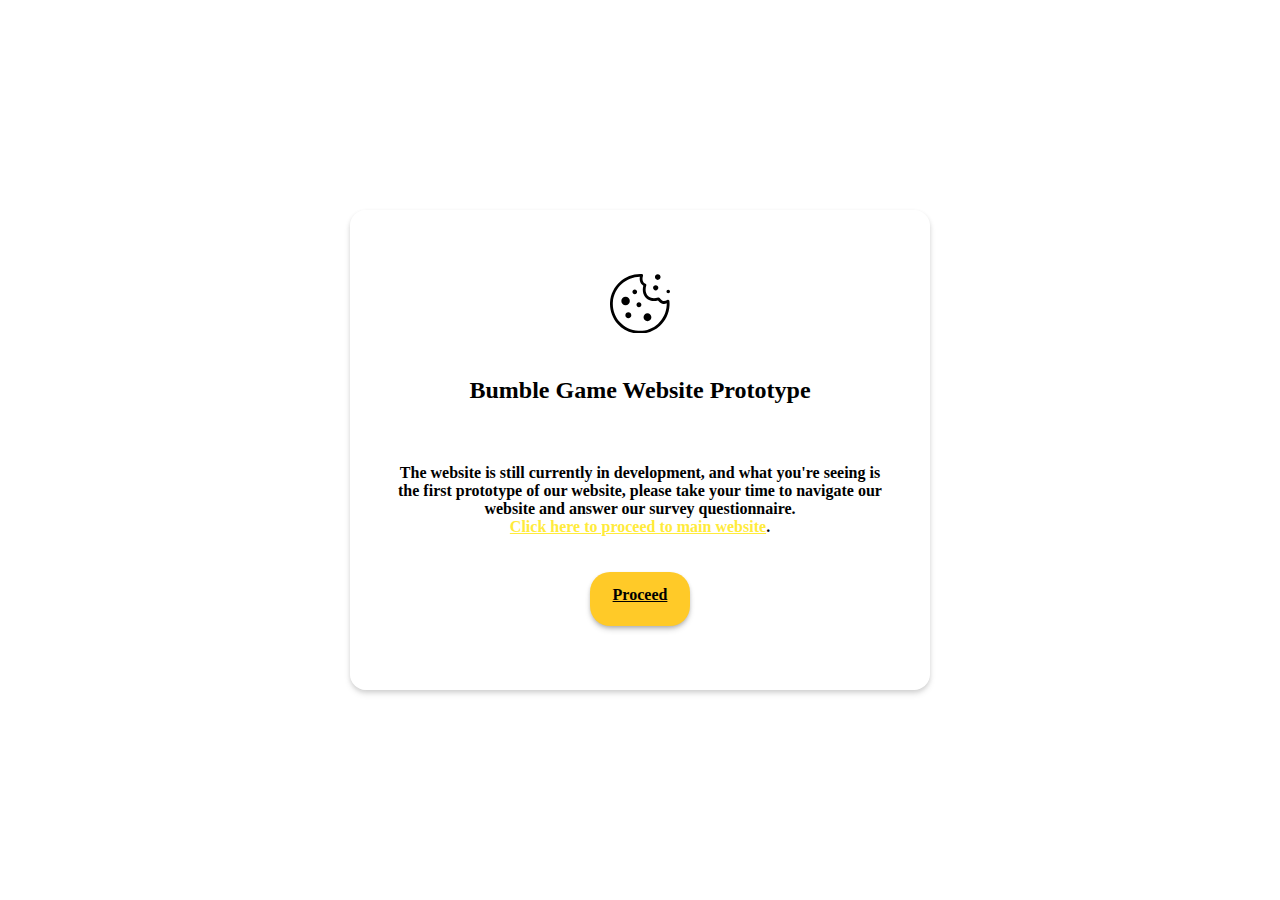
<file: index.html>
<!DOCTYPE html>
<html lang="en">
<head>
    <meta charset="UTF-8">
    <meta name="viewport" content="width=device-width, initial-scale=1.0">
    <title>Bumble Pilot Test Advisory</title>
    <link rel="stylesheet" href="card.css">
</head>
<body>
    <div class="card">
        <svg xml:space="preserve" viewBox="0 0 122.88 122.25" y="0px" x="0px" id="cookieSvg" version="1.1"><g><path d="M101.77,49.38c2.09,3.1,4.37,5.11,6.86,5.78c2.45,0.66,5.32,0.06,8.7-2.01c1.36-0.84,3.14-0.41,3.97,0.95 c0.28,0.46,0.42,0.96,0.43,1.47c0.13,1.4,0.21,2.82,0.24,4.26c0.03,1.46,0.02,2.91-0.05,4.35h0v0c0,0.13-0.01,0.26-0.03,0.38 c-0.91,16.72-8.47,31.51-20,41.93c-11.55,10.44-27.06,16.49-43.82,15.69v0.01h0c-0.13,0-0.26-0.01-0.38-0.03 c-16.72-0.91-31.51-8.47-41.93-20C5.31,90.61-0.73,75.1,0.07,58.34H0.07v0c0-0.13,0.01-0.26,0.03-0.38 C1,41.22,8.81,26.35,20.57,15.87C32.34,5.37,48.09-0.73,64.85,0.07V0.07h0c1.6,0,2.89,1.29,2.89,2.89c0,0.4-0.08,0.78-0.23,1.12 c-1.17,3.81-1.25,7.34-0.27,10.14c0.89,2.54,2.7,4.51,5.41,5.52c1.44,0.54,2.2,2.1,1.74,3.55l0.01,0 c-1.83,5.89-1.87,11.08-0.52,15.26c0.82,2.53,2.14,4.69,3.88,6.4c1.74,1.72,3.9,3,6.39,3.78c4.04,1.26,8.94,1.18,14.31-0.55 C99.73,47.78,101.08,48.3,101.77,49.38L101.77,49.38z M59.28,57.86c2.77,0,5.01,2.24,5.01,5.01c0,2.77-2.24,5.01-5.01,5.01 c-2.77,0-5.01-2.24-5.01-5.01C54.27,60.1,56.52,57.86,59.28,57.86L59.28,57.86z M37.56,78.49c3.37,0,6.11,2.73,6.11,6.11 s-2.73,6.11-6.11,6.11s-6.11-2.73-6.11-6.11S34.18,78.49,37.56,78.49L37.56,78.49z M50.72,31.75c2.65,0,4.79,2.14,4.79,4.79 c0,2.65-2.14,4.79-4.79,4.79c-2.65,0-4.79-2.14-4.79-4.79C45.93,33.89,48.08,31.75,50.72,31.75L50.72,31.75z M119.3,32.4 c1.98,0,3.58,1.6,3.58,3.58c0,1.98-1.6,3.58-3.58,3.58s-3.58-1.6-3.58-3.58C115.71,34.01,117.32,32.4,119.3,32.4L119.3,32.4z M93.62,22.91c2.98,0,5.39,2.41,5.39,5.39c0,2.98-2.41,5.39-5.39,5.39c-2.98,0-5.39-2.41-5.39-5.39 C88.23,25.33,90.64,22.91,93.62,22.91L93.62,22.91z M97.79,0.59c3.19,0,5.78,2.59,5.78,5.78c0,3.19-2.59,5.78-5.78,5.78 c-3.19,0-5.78-2.59-5.78-5.78C92.02,3.17,94.6,0.59,97.79,0.59L97.79,0.59z M76.73,80.63c4.43,0,8.03,3.59,8.03,8.03 c0,4.43-3.59,8.03-8.03,8.03s-8.03-3.59-8.03-8.03C68.7,84.22,72.29,80.63,76.73,80.63L76.73,80.63z M31.91,46.78 c4.8,0,8.69,3.89,8.69,8.69c0,4.8-3.89,8.69-8.69,8.69s-8.69-3.89-8.69-8.69C23.22,50.68,27.11,46.78,31.91,46.78L31.91,46.78z M107.13,60.74c-3.39-0.91-6.35-3.14-8.95-6.48c-5.78,1.52-11.16,1.41-15.76-0.02c-3.37-1.05-6.32-2.81-8.71-5.18 c-2.39-2.37-4.21-5.32-5.32-8.75c-1.51-4.66-1.69-10.2-0.18-16.32c-3.1-1.8-5.25-4.53-6.42-7.88c-1.06-3.05-1.28-6.59-0.61-10.35 C47.27,5.95,34.3,11.36,24.41,20.18C13.74,29.69,6.66,43.15,5.84,58.29l0,0.05v0h0l-0.01,0.13v0C5.07,73.72,10.55,87.82,20.02,98.3 c9.44,10.44,22.84,17.29,38,18.1l0.05,0h0v0l0.13,0.01h0c15.24,0.77,29.35-4.71,39.83-14.19c10.44-9.44,17.29-22.84,18.1-38l0-0.05 v0h0l0.01-0.13v0c0.07-1.34,0.09-2.64,0.06-3.91C112.98,61.34,109.96,61.51,107.13,60.74L107.13,60.74z M116.15,64.04L116.15,64.04 L116.15,64.04L116.15,64.04z M58.21,116.42L58.21,116.42L58.21,116.42L58.21,116.42z"></path></g></svg>
         <p class="cookieHeading">Bumble Game Website Prototype</p>
         <p class="cookieDescription">The website is still currently in development, and what you're seeing is the first prototype of our website, please take your time to navigate our website and answer our survey questionnaire.<br><a href="main/home.html">Click here to proceed to main website</a>.</p>
       
         <div class="buttonContainer">
          <a href="home.html" class="acceptButton">Proceed</a>
      </div>      
       </div>
</body>
</html>
</file>
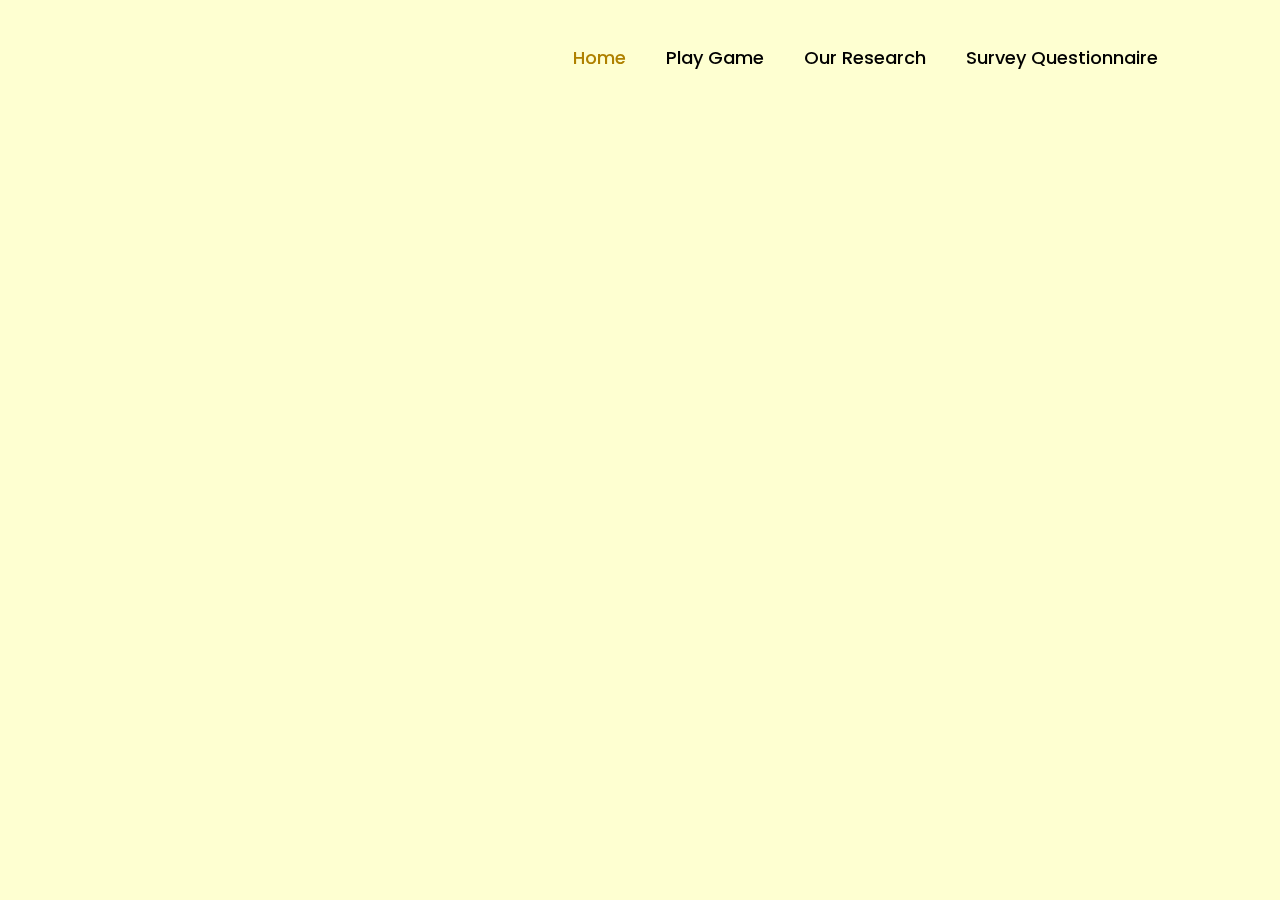
<file: home.html>
<!DOCTYPE html>
<html lang="en">
<!-- Bumble Game Website -->
<head>
    <meta charset="UTF-8">
    <meta http-equiv="X-UA-Compatible" content="IE=edge">
    <meta name="viewport" content="width=device-width, initial-scale=1.0">
    <title>Bumble Game Home</title>
    <!-- Add Bootstrap stylesheet link -->
    <link rel="stylesheet" href="https://cdn.jsdelivr.net/npm/bootstrap@5.3.0/dist/css/bootstrap.min.css">
    <link rel="stylesheet" href="styles.css">
</head>

<body>
    
    <header class="header">
        <a href="home.html" class="logo">Bumble.</a>
        <nav class="navbar">
            <a href="home.html" style="--i:1;" class="active">Home</a>
            <a href="quizmain.html" style="--i:2;">Play Game</a>
            <a href="https://heyzine.com/flip-book/1eb95ff355.html" style="--i:3;">Our Research</a>
            <a href="https://docs.google.com/forms/d/e/1FAIpQLSfy-emYLC11PTbGl_PB0XRjPoHx1dt9VFHgntXC9qlb0TtO8A/viewform?usp=sf_link" style="--i:4;">Survey Questionnaire</a>
        </nav>
    </header>

    <section class="home">
        <div class="home-content">
            <h1>Play Bumble,</h1>
            <h3>BEEcome an English Genius!</h3>
            <p>Bumble is a reading comprehension game that is inspired by the design and concepts of the Spelling Bee. What makes Bumble unique is that Bumble takes a different approach, this game is focused on the player’s reading comprehension, and the game features different game modes accompanied by bumblebee theme game visuals. </p>
            <p>Click the PLAY GAME button to get started!</p>
            
            <!-- The button now has Bootstrap styling -->
            <button type="button" class="btn btn-primary" onclick="playGame()">
                Play Game
            </button>
            
            <script>
                // JavaScript function to redirect to your game link
                function playGame() {
                    window.location.href = 'quizmain.html';
                }
            </script>
        </div>

        <div class="home-img">
            <div class="rhombus">
                <img src="Bumble.png" alt="">
            </div>
            <div class="rhombus2"></div>
        </div>
    </section>

    <!-- Add Bootstrap JavaScript library -->
    <script src="https://cdn.jsdelivr.net/npm/bootstrap@5.3.0/dist/js/bootstrap.bundle.min.js"></script>
</body>
</html>
</file>
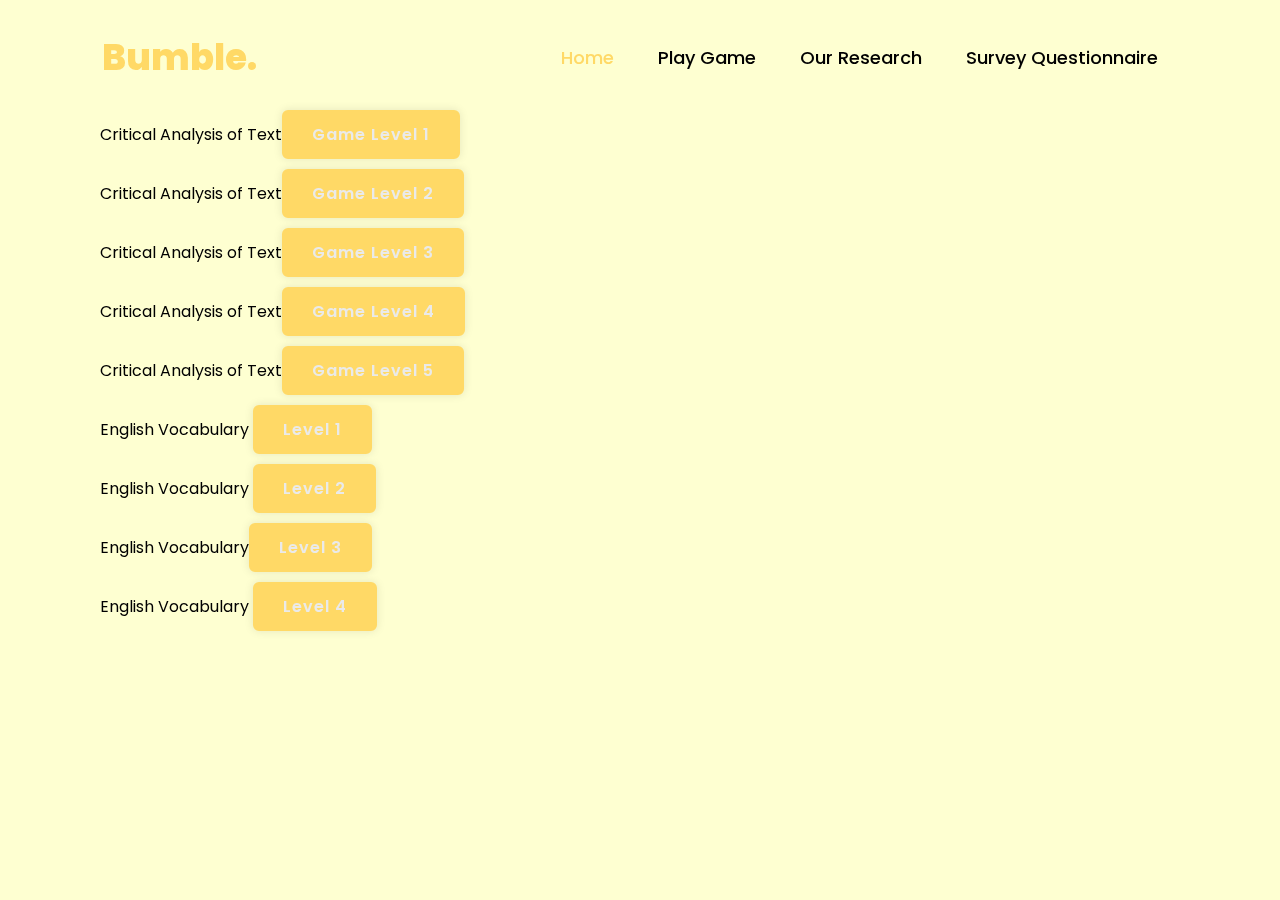
<file: quizmain.html>
<!DOCTYPE html>
<html lang="en">

<head>
    <meta charset="UTF-8">
    <meta http-equiv="X-UA Compatible" content="IE=edge">
    <meta name="viewport" content="width=device-width, initial-scale=1.0">
    <title>Document</title>
    <link rel="stylesheet" href="quizmain.css">
</head>

<body>
    
    <header class="header">
        <a href="home.html" class="logo">Bumble.</a>
        <nav class="navbar">
            <a href="home.html" style= "--i:1;" class="active">Home</a>
            <a href="src/Criticalanalysismode.html" style= "--i:2;">Play Game</a>
            <a href="https://heyzine.com/flip-book/1eb95ff355.html" style= "--i:3;">Our Research</a>
            <a href="https://docs.google.com/forms/d/e/1FAIpQLSfy-emYLC11PTbGl_PB0XRjPoHx1dt9VFHgntXC9qlb0TtO8A/viewform?usp=sf_link" style= "--i:4;">Survey Questionnaire</a>
        </nav>
    </header>
    <section class="home">

        <p> Critical Analysis of Text<a href="Criticalanalysismode.html" class="btn"> Game Level 1</a></p>

        <p> Critical Analysis of Text<a href="module2.html" class="btn"> Game Level 2</a></p>

        <p> Critical Analysis of Text<a href="module3.html" class="btn"> Game Level 3</a></p>

        <p> Critical Analysis of Text<a href="module4.html" class="btn"> Game Level 4</a></p>

        <p>  Critical Analysis of Text<a href="module5.html" class="btn"> Game Level 5</a></p>

        <p> English Vocabulary  <a href="module6.html" class="btn"> Level 1</a></p>

        <p> English Vocabulary <a href="module7.html" class="btn"> Level 2</a></p>

        <p> English Vocabulary<a href="module8.html" class="btn"> Level 3</a></p>

        <p> English Vocabulary <a href="module9.html" class="btn"> Level 4</a></p>
    </section>


</div>
</div>
</body>
</html>
</file>
<file: card.css>
.card {
    /* Increased width and height for a larger card */
    width: 500px;
    height: 400px;
    /* Updated background to a glass morphism effect */
    background: linear-gradient(135deg, rgba(255, 255, 255, 0.8) 0%, rgba(255, 255, 255, 0) 100%);
    /* Rounded corners for a softer appearance */
    border-radius: 16px;
    display: flex;
    flex-direction: column;
    align-items: center;
    justify-content: center;
    padding: 40px;
    gap: 20px;
    position: absolute;
    /* Centering the card both horizontally and vertically */
    top: 50%;
    left: 50%;
    transform: translate(-50%, -50%);
    overflow: hidden;
    /* Added a subtle box shadow for depth */
    box-shadow: 0 4px 6px rgba(0, 0, 0, 0.1), 0 2px 4px rgba(0, 0, 0, 0.1);
}

#cookieSvg {
    width: 60px;
}

#cookieSvg g path {
    fill: rgb(0, 0, 0);
}

.cookieHeading {
    /* Changed text color to black for better visibility */
    font-size: 1.5em;
    font-weight: 800;
    color: rgb(0, 0, 0);
}

.cookieDescription {
    /* Changed text color to black for better visibility */
    text-align: center;
    font-size: 1em;
    font-weight: 600;
    color: rgb(0, 0, 0);
}

.cookieDescription a {
    --tw-text-opacity: 1;
    color: rgb(255, 235, 59);
}

.cookieDescription a:hover {
    -webkit-text-decoration-line: underline;
    text-decoration-line: underline;
}

.buttonContainer {
    text-align: center;
    display: flex;
    gap: 30px;
    flex-direction: row;
}

.acceptButton {
    width: 100px;
    height: 40px;
    border: none;
    font-weight: 600;
    border-radius: 20px;
    transition: all .6s ease;
    padding-top: 14px;
}

.acceptButton {
    /* Changed background color to yellow */
    background-color: #ffca28;
    /* Changed text color to black for better visibility */
    color: rgb(0, 0, 0);
    cursor: pointer;
    /* Added box shadow for a button-like appearance */
    box-shadow: 0 4px 6px -1px rgba(0, 0, 0, 0.2), 0 2px 4px -1px rgba(0, 0, 0, 0.2);
}

.declineButton {
    /* Changed background color to a dark gray */
    background-color: #424242;
    /* Changed text color to white for better visibility */
    color: rgb(255, 255, 255);
    cursor: not-allowed;
    /* Added box shadow for a button-like appearance */
    box-shadow: 0 4px 6px -1px rgba(0, 0, 0, 0.2), 0 2px 4px -1px rgba(0, 0, 0, 0.2);
}

.declineButton:hover {
    /* Darkened background color on hover */
    background-color: #757575;
}

.acceptButton:hover {
    /* Darkened background color on hover */
    background-color: #ffb300;
}
</file>
<file: styles.css>
@import url('https://fonts.googleapis.com/css2?family=Poppins:wght@300;400;500;600;700;800;900&display=swap');

* {
    margin: 0;
    padding: 0;
    box-sizing: border-box;
    font-family: 'Poppins', sans-serif;
}

body {
    background: #feffd1; /* Cream white */
}

.header {
    position: fixed;
    top: 0;
    left: 0;
    width: 100%;
    padding: 30px 8%;
    background: transparent;
    display: flex;
    justify-content: space-between;
    align-items: center;
    z-index: 100;
}

.logo {
    font-size: 36px;
    color: #fdc500;
    text-decoration: none;
    font-weight: 800;
    opacity: 0;
    animation: slideRight 1s ease forwards;
}

.navbar a {
    display: inline;
    font-size: 18px;
    color: #000;
    text-decoration: none;
    font-weight: 500;
    margin: 0 20px;
    transition: .3s;
    animation: slideTop .5s ease forwards;
    animation-delay: calc(.2s * var(--i));
}

.navbar a:hover,
.navbar a.active {
    color: #af8100;
}

.home {
    position: relative;
    width: 100%;
    height: 100vh;
    display: flex;
    justify-content: space-between;
    align-items: center;
    padding: 50px 8% 0;
    overflow: hidden;
}

.home-content {
    max-width: 630px;
}

.home-content h1 {
    font-size: 50px;
    line-height: 1.2;
    opacity: 0;
    animation: slideBottom 1s ease forwards;
    animation-delay: 1s;
}

.home-content h3 {
    font-size: 40px;
    color: #fdc500; 
    opacity: 0;
    animation: slideRight 1s ease forwards;
    animation-delay: 1.3s;
}

.home-content p {
    font-size: 16px;
    margin: 15px 0 30px;
    opacity: 0;
    animation: slideLeft 1s ease forwards;
    animation-delay: 1.6s;
}

.btn {
    display: inline-block;
    padding: 10px 28px;
    background: #ffea00; /* Bee yellow */
    border: 2px solid #ffea00; /* Bee yellow */
    border-radius: 6px;
    box-shadow: 0 0 10px rgba(0, 0, 0, .1);
    font-size: 16px;
    color: #000; /* Black */
    letter-spacing: 1px;
    text-decoration: none;
    font-weight: 600;
    opacity: 0;
    animation: slideTop 1s ease forwards;
    animation-delay: 2s;
}

.btn:hover {
    background: transparent;
    color: #fff; /* White */
}

.home-img {
    position: relative;
    right: -7%;
    width: 450px;
    height: 450px;
    transform: rotate(45deg);
}

.home-img .rhombus {
    position: absolute;
    width: 100%;
    height: 100%;
    background: #fff; /* Cream white */
    border: 25px solid #ffea00; /* Bee yellow */
    box-shadow: -15px 15px 15px rgba(0, 0, 0, .2);
    opacity: 0;
    animation: zoomOut 1s ease forwards;
    animation-delay: 1.6s;
}

.home-img .rhombus img {
    position: absolute;
    top: -80px;
    left: -90px;
    max-width: 750px;
    transform: rotate(-45deg);
    opacity: 0;
    animation: logo 1s ease forwards;
    animation-delay: 2s;
}

.home .rhombus2 {
    position: absolute;
    top: -85%;
    right: -40%;
    width: 700px;
    height: 700px;
    background: #ffea00; /* Bee yellow */
    z-index: -1;
    opacity: 0;
    animation: rhombus2 1s ease forwards;
}

@keyframes slideRight {
    0% {
        transform: translateX(-100px);
        opacity: 0;
    }
    100% {
        transform: translateX(0);
        opacity: 1;
    }
}

@keyframes slideLeft {
    0% {
        transform: translateX(100px);
        opacity: 0;
    }
    100% {
        transform: translateX(0);
        opacity: 1;
    }
}

@keyframes slideTop {
    0% {
        transform: translateY(100px);
        opacity: 0;
    }
    100% {
        transform: translateY(0);
        opacity: 1;
    }
}

@keyframes slideBottom {
    0% {
        transform: translateY(-100px);
        opacity: 0;
    }
    100% {
        transform: translateY(0);
        opacity: 1;
    }
}

@keyframes zoomOut {
    0% {
        transform: scale(1.1);
        opacity: 0;
    }
    100% {
        transform: scale(1);
        opacity: 1;
    }
}

@keyframes logo {
    0% {
        transform: translate(300px, -300px) scale(0) rotate(-45deg);
        opacity: 0;
    }
    100% {
        transform: translate(0, 0) scale(1) rotate(-45deg);
        opacity: 1;
    }
}

@keyframes rhombus2 {
    0% {
        right: -40%;
        opacity: 0;
    }
    100% {
        right: -25%;
        opacity: 1;
    }
}
button {
    background-color: rgb(0, 0, 0);
    color: black;
    border-radius: 10em;
    font-size: 17px;
    font-weight: 600;
    padding: 1em 2em;
    cursor: pointer;
    transition: all 0.3s ease-in-out;
    border: 1px solid black;
    box-shadow: 0 0 0 0 black;
  }
  
  button:hover {
    transform: translateY(-4px) translateX(-2px);
    box-shadow: 2px 5px 0 0 black;
  };
  
  button:active {
    transform: translateY(2px) translateX(1px);
    box-shadow: 0 0 0 0 black;
  };
</file>
<file: quizmain.css>
@import url('https://fonts.googleapis.com/css2?family=Poppins:wght@300;400;500;600;700;800;900&display=swap');

*{
    margin: 0;
    padding: 0;
    box-sizing: border-box;
    font-family: 'Poppins', sans-serif;
}

body{
    background: #ffffff;
}

.header{
    position: fixed;
    top: 0;
    left: 0;
    width: 100%;
    padding: 30px 8%;
    background: transparent;
    display: flex;
    justify-content: space-between;
    align-items: center;
    z-index: 100;
}

.logo{
    font-size: 36px;
    color: #ffd966; 
    text-decoration: none;
    font-weight: 800;

}

.navbar a{
    display: inline;
    font-size: 18px;
    color: #000000;
    text-decoration: none;
    font-weight: 500;
    margin: 0 20px;
    transition: .3s;
}

.navbar a:hover,
.navbar a.active{
    color: #ffd966; /* Sunflower Yellow */
}

.home {
    position: fixed;
    width: 100%;
    height: 100vh;
    display: fixed;
    justify-content: space-between;
    align-items: center;
    overflow: hidden;
    margin: 100px;
}

body {
    background: #feffd1; /* Cream white */
}

.home p {
    font-size: 16px;
    margin: 10px 0 10px;
}

.btn {
    display: inline-block;
    padding: 10px 28px;
    background: #ffd966; /* Sunflower Yellow */
    border: 2px solid #ffd966; /* Sunflower Yellow */
    border-radius: 6px;
    box-shadow: 0 0 10px rgba(0,0,0,.1);
    font-size: 16px;
    color: #eaeaea;
    letter-spacing: 1px;
    text-decoration: none;
    font-weight: 600;
}

.btn:hover{
    background: transparent;
    color: #ffd966; /* Sunflower Yellow */
}
</file>
